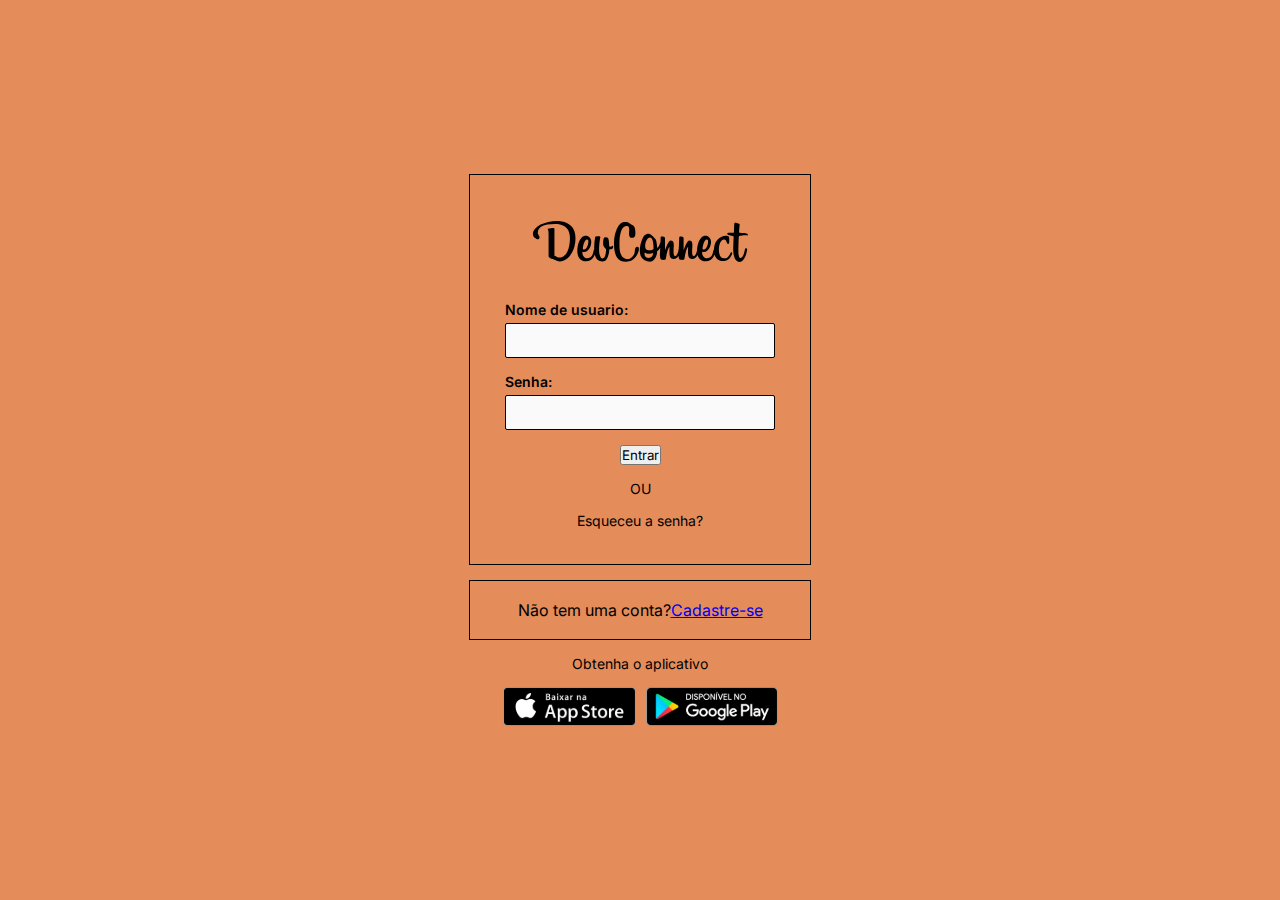
<file: static_devconnect/pages/index.html>
<!DOCTYPE html>
<html lang="pt-BR">

<head>
    <meta charset="UTF-8">
    <meta name="viewport" content="width=device-width, initial-scale=1.0">
    <meta name="author" content="Anne">
    <meta name="description" content="Site da empresa DevConnect">

    <title>Tela login - DevConnect</title>

    <link rel="shortcut icon" href="../assets/images/logo-devconnect-sm.svg" type="image/x-icon">

    <!-- CSS -->
    <link rel="stylesheet" href="../styles/global.css">
    <link rel="stylesheet" href="../styles/login.css">
</head>

<body>
    <h1>Tela principal login - DevConnect</h1>
    <main>
        <div>
            <!-- formulario-->
            <form class="estilo-formulario">
                <img src="../assets/images/logo-devconnect-lg.svg" alt="Logo DevConnect">

                <div class="formulario-campos">
                    <label for="">Nome de usuario:</label>
                    <input type="text" name="" id="">
                </div>
                <div class="formulario-campos">
                    <label for="">Senha:</label>
                    <input type="password" name="" id="">
                </div>

                <button type="submit" class="formulario-botao-bege"
             >Entrar</button>

                <p>ou</p>
                <a href="#">Esqueceu a senha?</a>

            </form>

            <section id="secao-cadastro" class="estilo-formulario">

                Não tem uma conta? <a href="#">Cadastre-se</a>
            </section>

            <p> Obtenha o aplicativo</p>

            <section id="secao-instalacao">
                <img src="../assets/images/app-store.svg" alt="Imagem falando da instalacao no App Store">

                <img src="../assets/images/google-play.svg" alt="Imagem falando da instalacao da Play Store">
            </section>
        </div>
    </main>
</body>

</html>
</file>
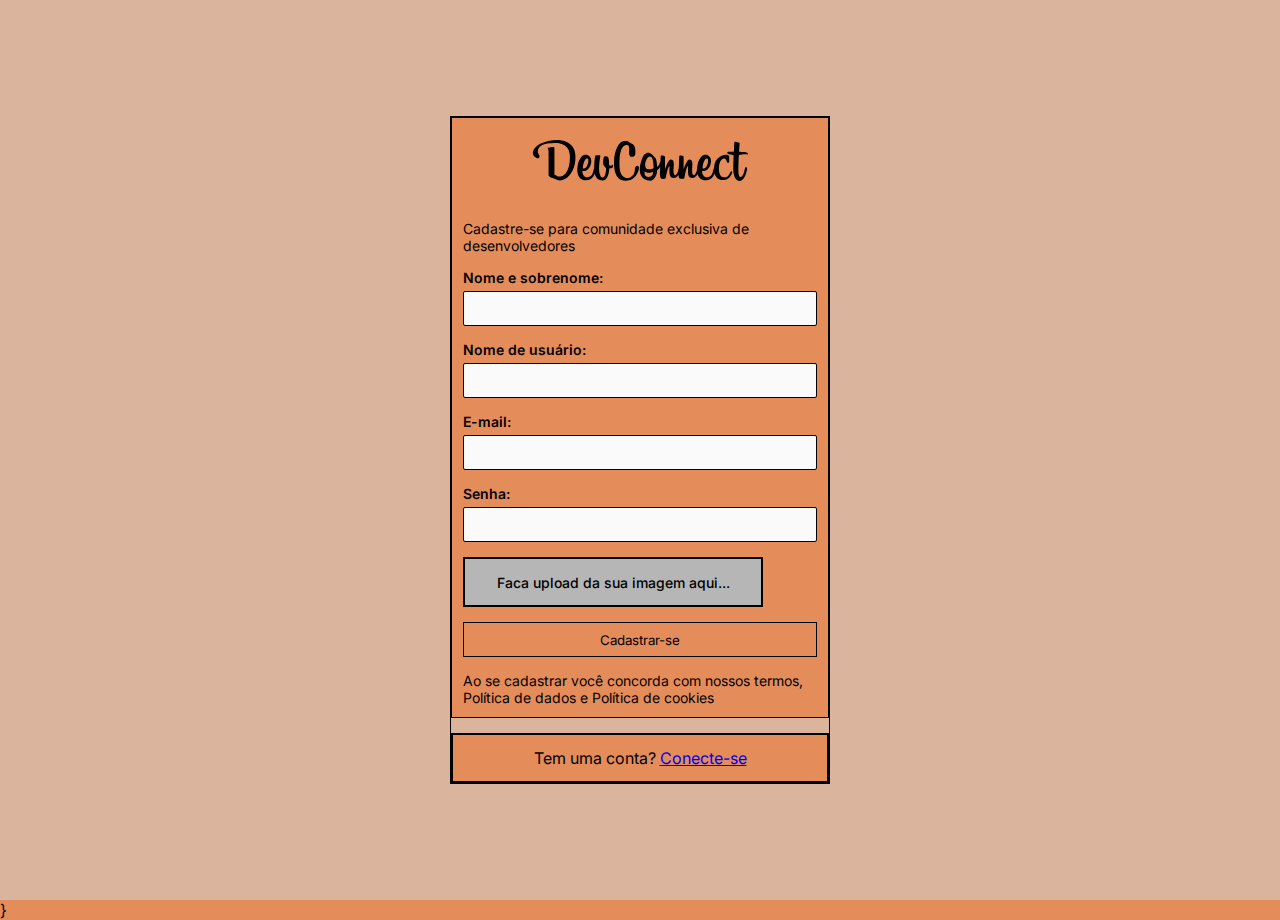
<file: static_devconnect/pages/cadastro.html>
<!DOCTYPE html>
<html lang="pt-Br">

<head>
    <meta charset="UTF-8">
    <meta name="viewport" content="width=device-width, initial-scale=1.0">
    <title>Cadastro do usuario- DevConnect</title>
    <link rel="stylesheet" href="../styles/global.css">
    <link rel="stylesheet" href="../styles/cadastro.css">
</head>

<body>
    <h1>Tela</h1>
    <main>
        <div>
            <!-- formulario -->
            <form class="estilo-formulario">
                <img src="../assets/images/logo-devconnect-lg.svg" alt="Logo DevConnect">

                <p>Cadastre-se para comunidade exclusiva de desenvolvedores</p>

                <div class="formulario-campos">
                    <label for="">Nome e sobrenome:</label>
                    <input type="text" name="" id="">
                </div>

                <div class="formulario-campos">
                    <label for="">Nome de usuário:</label>
                    <input type="password" name="" id="">
                </div>

                <div class="formulario-campos">
                    <label for="">E-mail:</label>
                    <input type="password" name="" id="">
                </div>

                <div class="formulario-campos">
                    <label for="">Senha:</label>
                    <input type="password" name="" id="">
                </div>

                <div class="formulario-campos">
                    <label for="campo-upload" id="texto-upload">Faca upload da sua imagem aqui...</label>
                    <input type="file" name="" id="campo-upload">
                </div>

                <button type="submit" class="formulario-botao-cadastrar-se">Cadastrar-se</button>

                <p>Ao se cadastrar você concorda com nossos termos, Política de dados e Política de cookies</p>


            </form>

            <section id="secao-cadastro2" class="estilo-formulario">
                <p>Tem uma conta? <a href="#">Conecte-se</a></p>
            </section>

         
           
        </div>
    </main>
</body>

</html>











}
</file>
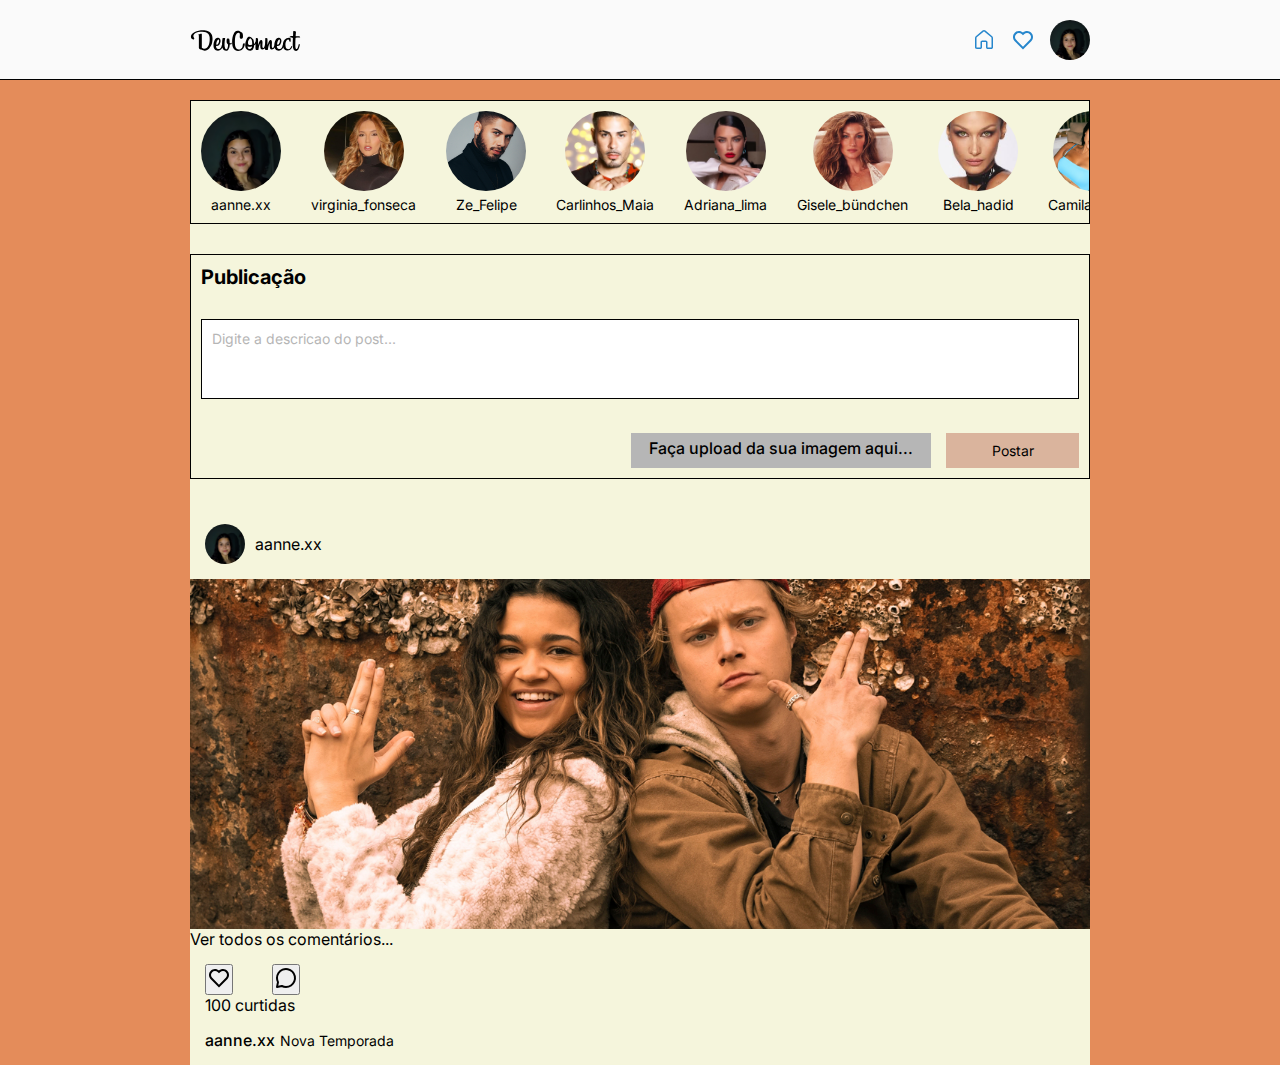
<file: static_devconnect/pages/feed.html>
<!DOCTYPE html>
<html lang="pt-BR">

<head>
    <meta charset="UTF-8">
    <meta name="viewport" content="width=device-width, initial-scale=1.0">
    <meta name="author" content="Anne Nicole">
    <meta name="description" content="Site da empresa DevConnect">

    <title>Feed - DevConnect</title>

    <!-- EMMET link:favicon -->
    <link rel="shortcut icon" href="../assets/images/logo-devconnect-sm.svg" type="image/x-icon">

    <!-- EMMET link:css -->
    <link rel="stylesheet" href="../styles/global.css">
    <link rel="stylesheet" href="../styles/feed.css">
</head>

<body>
    <h1>Tela Feed - DevConnect</h1>
    <!-- Inicio Header -->
    <header id="cabecalho">
        <nav>
            <a href="./feed.html">
                <img id="logo-desktop" src="../assets/images/logo-devconnect-md.svg" alt="Logo do DevConnect">
            </a>
            <a href="./feed.html">
                <img id="logo-mobile" src="../assets/images/logo-devconnect-md.svg" alt="Logo do DevConnect">
            </a>

            <div class="cabecalho-acoes">
                <a href="./feed.html">
                    <img src="../assets/images/icone-casa-azul.svg" alt="">
                </a>
                <a href="#">
                    <img src="../assets/images/icone-coracao-azul.svg" alt="">
                </a>
                <a href="#">
                    <img class="foto-perfil" src="../assets/images/1000015882 (1).jpg" alt="">
                </a>

            </div>
        </nav>
    </header>
    <!-- Fim Header -->

    <!-- Inicio Main -->
    <main>
        <div class="container-flex-publi">
            <section id="storys" class="estilo-formulario">
                <!-- card story -->
                <article class="card-story">
                    <button type="button">
                        <img src="../assets/images/1000015882 (1).jpg" alt="">
                        aanne.xx
                    </button>
                </article>
                <article class="card-story">
                    <button type="button">
                        <img src="../assets/images/virginia fonseca.jpg" alt="">
                        virginia_fonseca
                    </button>
                </article>
                <article class="card-story">
                    <button type="button">
                        <img src="../assets/images/ze felipe.jpeg" alt="">
                       Ze_Felipe
                    </button>
                </article>
                <article class="card-story">
                    <button type="button">
                        <img src="../assets/images/carlinhos maia.webp" alt="">
                        Carlinhos_Maia
                    </button>
                </article>
                <article class="card-story">
                    <button type="button">
                        <img src="../assets/images/adriana.webp" alt="">
                        Adriana_lima
                    </button>
                </article>
                <article class="card-story">
                    <button type="button">
                        <img src="../assets/images/gisele.avif" alt="">
                        Gisele_bündchen
                    </button>
                </article>
                <article class="card-story">
                    <button type="button">
                        <img src="../assets/images/bela hadid.jpg" alt="">
                        Bela_hadid
                    </button>
                </article>
                <article class="card-story">
                    <button type="button">
                        <img src="../assets/images/camila.jpg" alt="">
                        Camila_loures
                    </button>
                </article>
                <article class="card-story">
                    <button type="button">
                        <img src="../assets/images/yuri.jpg" alt="">
                        Yuri_alberto
                    </button>
                </article>
                <article class="card-story">
                    <button type="button">
                        <img src="../assets/images/duda.jpg" alt="">
                        Duda_kroft
                    </button>
                </article>

            </section>

            <!-- Inicio seção criar publicação -->
            <section id="criar-publi" class="estilo-formulario">
                <h2>Publicação</h2>

                <form action="">
                    <textarea name="" id="" placeholder="Digite a descricao do post..."></textarea>
                    <!--Entrada de texto grandes-->

                    <footer>
                        <label for="campo-upload" id="texto-upload">Faça upload da sua imagem aqui...</label>
                        <input type="file" name="" id="campo-upload">

                        <button type="submit" class="formulario-botao-marrom-terra">Postar</button>

                    </footer>
                </form>
            </section>
            <!--Fim secao criar publicacao -->

            <!--Inicio da secao-->
            <section id="publicacoes">
                <!-- card publi -->
                <article class="card-publi">
                    <header>
                        <a href="#">
                            <img class="foto-perfil" src="../assets/images/1000015882 (1).jpg" alt="">
                            aanne.xx
                        </a>
                    </header>

                    <figure>
                        <img class="imagem-publicacao" src="../assets/images/Outer-Banks.jpg" alt="">
                        <figcaption>
                            aanne.xx
                            <p class="descricao-publicacao"> Nova Temporada </p>
                        </figcaption>

                        <div class="interacoes-publicacao">
                            <button type="button">
                                <img src="../assets/images/icone-coracao-preto.svg" alt="">
                            </button>

                            <button type="button">
                                <img src="../assets/images/icone-comentario-preto.svg" alt="">
                            </button>

                            <span>100 curtidas</span>
                        </div>
                        </button type="button"> Ver todos os comentários...
                        </button>


                    </figure>
                </article>
            </section>

            <!-- Fim da publicaoes -->
        </div>
    </main>
    <!-- Fim Main -->

</body>

</html>
</file>
<file: static_devconnect/styles/global.css>
/* 1 forma de utilizar */
@import url('https://fonts.googleapis.com/css2?family=Inter:ital,opsz,wght@0,14..32,100..900;1,14..32,100..900&display=swap');

/* 2 forma de utilizar */
@font-face {
    font-family: Inter;
    src: url(../assets/fonts/Inter-VariableFont_opsz\,wght.ttf);

}

/* variaveis */
:root {
    --cor-preto: #000000;
    --cor-marrom: #B6B6B6;
    --cor-bege: #FAFAFA;
    --cor-marrom-terra: #e48c5a;
    --cor-bege-claro: #DAB49D;

    --borda: 1px solid var(--cor-preto);
    --borda-arredondada: 2px;

    --tamanho-fonte-lg: 20px;
    --tamanho-fonte-md: 16px;
    --tamanho-fonte-sm: 14px;
}

/* SELETOR GLOBAL*/
* {
    padding: 0%;
    /* espaço interno*/
    margin: 0;
    /* espaço externo*/
    box-sizing: border-box;
    font-family: "Inter", sans-serif;
    outline-color: var(--cor-marrom-terra);

}

body {
    background-color: var(--cor-marrom-terra);

}

h1 {
    position: absolute;
    /* altera a posição do elemento*/
    z-index: -1;
    /* camadas do elemento*/
    opacity: 0;
    /* opacidade */
}

/* formulario */
.formulario-campos {
    display: flex;
    flex-direction: column;
    width: 100%;
    gap: 5px;
}

.formulario-botao-marrom-terra {
    background-color: var(--cor-bege-claro);
    border-radius: var(--borda-arredodada);
    border: none;
    /*tira a borda*/
    height: 35px;

    color: var(--cor-preto);
    font-size: var(--tamanho-fonte-sm);
}

.formulario-campos>input {
    border: var(--borda);

    width: 100%;
    height: 35px;
    background-color: var(--cor-bege);

    color: var(--cor-cinza-escuro2);
    font-size: var(--tamanho-fonte-sm);
    border-radius: var(--borda-arredondada);
}

.formulario-campos>label {
    font-size: var(--tamanho-fonte-sm);
    color: var(--cor-cinza-escuro2);
    font-weight: 600;
}

.estilo-formulario {
    width: 100%;
    background-color: var(--cor-branco);
    border: var(--borda);
}

#campo-upload {
    display: none;
}

#texto-upload {
    display: inline-block;
    width: 100%;
    max-width: 300px;
    height: 35px;
    padding: 5px;
    background-color: var(--cor-marrom);
    color: var(--cor-preto);
    text-align: center;
    border-radius: var(--borda-arredodada);
    font-weight: 500;
}


/* cabeçalho */
#cabecalho {
    background-color: var(--cor-bege);
    width: 100%;
    height: 80px;
    display: flex;
    justify-content: center;
    /*Alinha os filhos na direção do flex*/
    border-bottom: var(--borda);
}

#cabecalho>nav {
    width: 85%;
    max-width: 900px;
    height: 100%;
    display: flex;
    align-items: center;
    /*Alinha os filhos na direção contraria do flex*/
    justify-content: space-between;
}

#logo-mobile {
    display: none;
}

.cabecalho-acoes {
    display: flex;
    align-items: center;
    gap: 15px;
}

.cabecalho-acoes>a {
    display: flex;
    align-items: center;
}

.foto-perfil {
    width: 40px;
    height: 40px;
    object-fit: cover;
    /*mantem a proporção com um zoom para adaptar ao tamanho do elemento*/
    object-position: center;
    border-radius: 50%;
}

.foto-perfil-grande {
    width: 80px;
    height: 80px;
    object-fit: cover;
    /*mantem a proporção com um zoom para adaptar ao tamanho do elemento*/
    object-position: center;
    border-radius: 50%;
}




/* RESPONSIVO */
@media only screen and (max-width: 500px) {
    #logo-mobile {
        display: initial;
    }

    #logo-desktop {
        display: none;
    }
}

.foto-perfil {
    width: 40px;
    height: 40px;
    object-fit: cover;
    object-position: center;
    border-radius: 50%;
}
</file>
<file: static_devconnect/styles/login.css>
main {
    min-height: 100vh;  /*minímo de altura da janela no dispositivo*/
    width: 100%;
    display: flex;
    justify-content: center;
    align-items: center;

}

main>div {
    width: 90%;
    display: flex;
    flex-direction: column;
    align-items: center;
    gap: 15px;


}

form {
    display: flex;
    flex-direction: column;
    justify-content: center ; /*alinha na direção do flex*/
    align-items: center;
    gap: 15px;
    padding: 3%;
}



.formulario-botao-marrom-terra{
    width: 100%;
}

form > p{
    text-transform: uppercase;
    font-size: var(--tamanho-fonte-sm);
    color: var(--cor-preto);

}

form > a, #secao-cadastro > p > a {

    color: var(--cor-preto);
    font-size: var(--tamanho-fonte-sm);
    text-decoration: none; /*remove a decoracao*/
}
 
    
#secao-cadastro > p{
    color: var(--cor-preto);
    font-size: var(--tamanho-fonte-md);
}




.estilo-formulario {
    width: 100%;
    max-width: 342px;
    background-color: var(--cor-branco);
    border: var(--borda);
}

#secao-cadastro{
    height: 60px;
    display: flex;
    justify-content: center;
    align-items: center;
}

main>div>p {
    color: var(--cor-preto);
    font-size: var(--tamanho-fonte-sm);
}

#secao-instalacao {

    display: flex;
    align-items: center;
    flex-wrap: wrap;
    justify-content: center;
    gap: 10px;
}
</file>
<file: static_devconnect/styles/cadastro.css>
main {
    background-color: var(--cor-bege-claro);
    min-height: 100vh;
    /*minimo de altura da janela do dispositivo*/
    width: 100%;
    display: flex;
    justify-content: center;
    align-items: center;
}

main>div {

    width: 380px;
    display: flex;
    flex-direction: column;
    align-items: center;
    /*justify-content: space-between;*/
    gap: 15px;
    border: 1px solid var(--cor-preto);
}


form {
    background-color: var(--cor--marrom-terra);
    display: flex;
    flex-direction: column;
    justify-content: center;
    align-items: center;
    gap: 15px;
    padding: 3%;
}

.formulario-cadastro {
    display: flex;
    flex-direction: column;
    width: 100%;
}

.formulario-botao-cadastro {
    width: 100%;
    border: var(--borda);
    height: 35px;
    background-color: var(--cor--bege);
    border-radius: var(--borda-arredondada);
    border-radius: var(--borda-arredondada);
}

form>p {
    font-size: var(--tamanho-fonte-sm);
    color: var(--cor--cinza-claro);
}

#parte-cadastro>p>a {
    color: var(--cor--preto);
    font-size: var(--tamanho-fonte-md);
    text-decoration: none;
}

#parte-cadastro>p {
    color: var(--cor-preto);
    height: 60px;
    display: flex;
    justify-content: center;
    align-items: center;
}

.Estilo-Cadastro {
    width: 100%;
    max-width: 342px;
    background-color: var(--cor--bege);
    border: var(--borda);
}

main>div>p {
    color: var(--cor--marrom);
    font-size: var(--tamanho-fonte-sm);
}

.formulario-cadastro>input {
    border: var(--borda);
    height: 35px;
    background-color: var(--cor-cinza-claro);
    font-size: var(--tamanho-fonte-sm);
    color: var(--cor--preto);
    border-radius: var(--borda-arredondada);
}


#campo-upload {
    display: none;
}

label {
    display: inline-block;
    width: 300px;
    
}
#texto-upload{
    border: 2px solid black;
    width: 100%;
    height: 50px;
    display: flex;
    justify-content: center;
    align-items: center;
}

#secao-cadastro2{
    border: 2px solid black;
    width: 100%;
    height: 50px;
    display: flex;
    justify-content: center;
    align-items: center;
}

.formulario-botao-cadastrar-se{
    width: 100%;
    height: 35px;
    background-color: transparent;
    border: var(--borda);
}

.estilo-formulario {
    background-color: var(--cor-marrom-terra);
}
</file>
<file: static_devconnect/styles/feed.css>
main {
    width: 100%;
    min-height: 100vh;
    display: flex;
    justify-content: center;
    margin-top: 20px;
}

.container-flex-publi {
    background-color:beige;
    /* height: 700px;*/
    width: 90%;
    max-width: 900px;
    display: flex;
    /*ativa o flex*/
    flex-direction: column;
    /*muda  adirecao do flex*/
    gap: 30px;
}



#storys {
    width: 100%;
    padding: 10px;
    display: flex;
    align-items: center;
    justify-content: space-between;
    overflow-x: scroll;
    gap: 30px;
}

#storys::-webkit-scrollbar {
    width: 0;
}

.card-story {
    /* background-color: cornflowerblue; */
}

.foto-perfil {
    width: 40px;
    height: 40px;
    object-fit: cover;
    /*mantem a proporção com um zoom para adaptar ao tamanho do elemento*/
    object-position: center;
    border-radius: 50%;
}



.card-story>button {
    background-color: transparent;
    border: none;
    /* text-decoration: none; */
    /*SÓ PARA QUEM ESTÁ COM A TAG <a>*/

    font-size: var(--tamanho-fonte-sm);
    color: var(--cor-preto);

    display: flex;
    flex-direction: column;
    align-items: center;
    gap: 5px;
}

.card-story>button>img {
    width: 80px;
    height: 80px;
    object-fit: cover;
    object-position: center;
    border-radius: 50%;
}

/* seção criar publi */
.formulario-botao-marrom-terra {
    width: 133px;
}

#criar-publi {
    padding: 10px;
}

#criar-publi>h2 {
    color: var(--cor-preto);
    font-size: var(--tamanho-fonte-lg);
    font-weight: 700;
    margin-bottom: 30px;
}


#criar-publi>form>textarea {
    width: 100%;
    height: 80px;
    padding: 10px;
    resize: none;
    /*desabilita a redimensao do tamanho do elemento*/
    border: var(--borda);

    color: var(--cor-preto);
    font-size: var(--tamanho-fonte-sm);
}


#criar-publi>form>textarea::placeholder {
    color: var(--cor-marrom);

}

#criar-publi>form>footer {
    margin-top: 30px;
    display: flex;
    justify-content: flex-end;
    gap: 15px;
}

/* secao publicacoes */
#publicacoes {
    background-color: var(--beige);
    width: 100%;
}

#card-publi {
    background-color: var(--beige);
    width: 100%;
  /*  height: 600px;*/
    /*altura temporaria*/
}

.card-publi>header {
    padding: 15px;
}

.card-publi>header>a {
    display: flex;
    align-items: center;
    /* alinha ao contrario do flex*/
    column-gap: 10px;
    text-decoration: none;
    color: var(--cor-preto);
    text-transform: lowercase;
}

.card-publi>figure {
    display: flex;
    flex-direction: column;
    align-items: flex-start;
}

.imagem-publicacao {
    object-fit: cover;
    /*redimensiona a imagem*/
    object-position: center;
    width: 100%;
    height: 350px;
}

.card-publi>figure>figcaption {
    color: var(--cor-preto);
    font-size: var(--tamanho-fonte-md);
    font-weight: 500;
    display: flex;
    /*por padrao o flexbox deixa os elementos em linha*/
    align-items: center;
    column-gap: 5px;
    margin: 15px;
    order: 2;
    

}

.descricao-publicacao {
    font-size: var(--tamanho-fonte-sm);
    font-weight: 400;

}

.interacoes-publicacao {
    display: flex;
    width: 95px;
    flex-wrap: wrap;
    justify-content: space-between;
    order: 1;
    margin-left: 15px;
    margin-top: 15px;
    

}

.interacoes-publicacao {
    background-color: transparent;
    border: none;
    cursor: pointer;
}

.card-publi>figure>button{
    background-color: transparent;
    border: none;

    color: var(--cor-marrom);
    font-size: var(--tamanho-fonte-sm);

    order: 3;

    margin-left: 15px;
}

#card-publi {
    width: 40px;
    height: 40px;
    object-fit: cover;
    object-position: center;
    border-radius: 50%;
}
</file>
